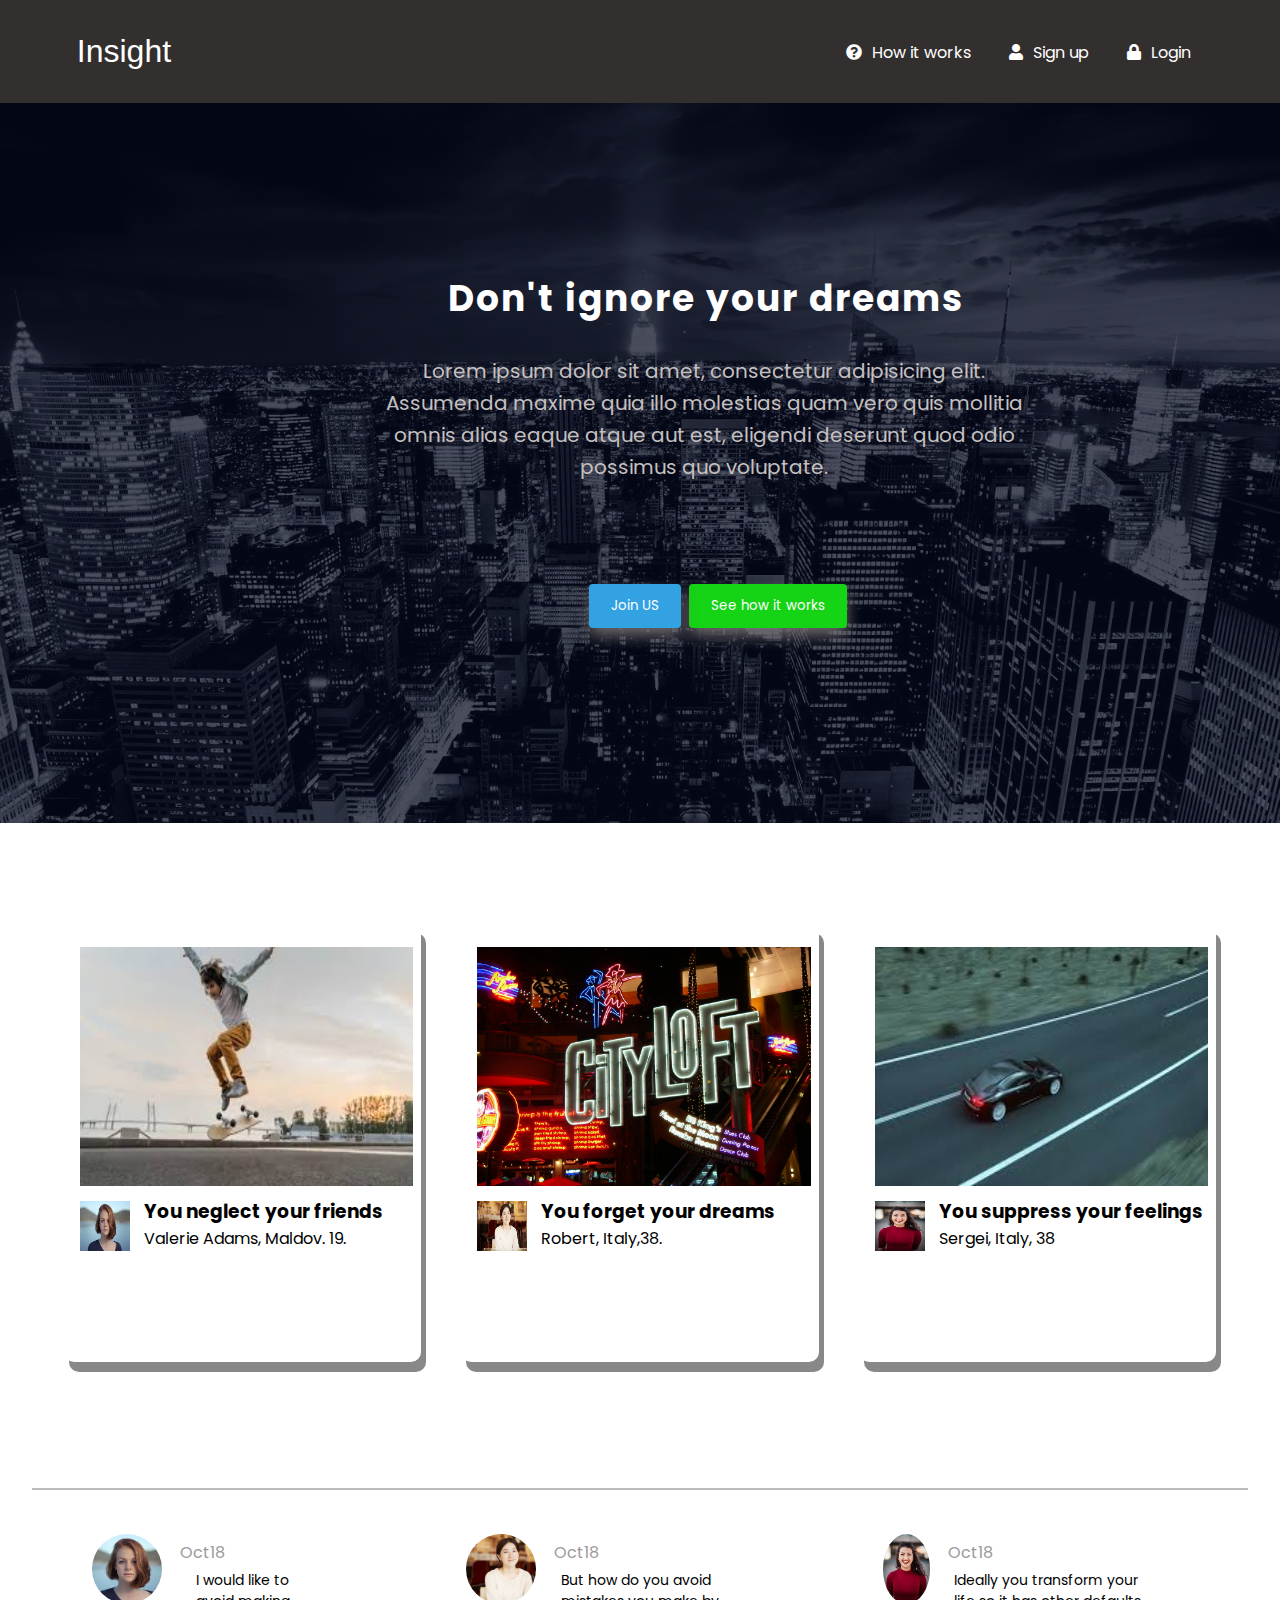
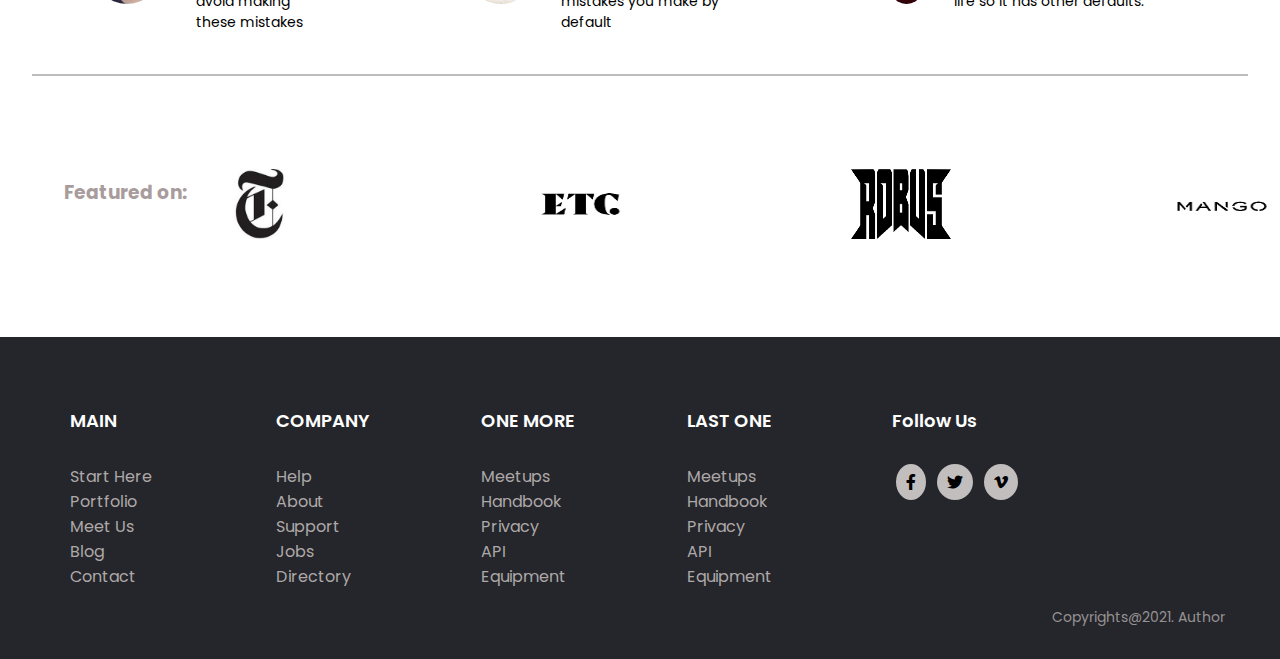
<file: index.html>
<!DOCTYPE html>
<html lang="en">
<head>
    <meta charset="UTF-8">
    <meta http-equiv="X-UA-Compatible" content="IE=edge">
    <meta name="viewport" content="width=device-width, initial-scale=1.0">
    <title>Layout</title>
    <link rel="stylesheet" href="style.css">
    <link rel="stylesheet" href="https://cdnjs.cloudflare.com/ajax/libs/font-awesome/5.15.4/css/all.min.css" integrity="sha512-1ycn6IcaQQ40/MKBW2W4Rhis/DbILU74C1vSrLJxCq57o941Ym01SwNsOMqvEBFlcgUa6xLiPY/NS5R+E6ztJQ==" crossorigin="anonymous" referrerpolicy="no-referrer" />
</head>
<body>
    <main>
        <header class="header">
            <nav class="nav-bar">
                <div class="logo"><a href="index.html">Insight</a></div>
                <div class="nav-links" id="nav-links">

                    <ul>
                        <li><a href="index.html"><i class="fas fa-question-circle"></i>How it works</a></li>
                        <li><a href="signup.html"><i class="fas fa-user"></i>Sign up</a></li>
                        <li><a href="login.html"><i class="fas fa-lock"></i>Login</a></li>
                        
                    </ul>
                </div>
            </nav>
        </header>
        <section class="bodypage">
            <h1>Don't ignore your dreams</h1>
            <p>Lorem ipsum dolor sit amet, consectetur adipisicing elit.
                 Assumenda maxime quia illo molestias quam vero quis 
                 mollitia omnis alias eaque atque aut est, 
                eligendi deserunt quod odio possimus quo voluptate.</p>
            <button class="btn green">See how it works</button>
            <button class="btn blue">Join US</button>
       
        </section>

        <section class="flex-box">
            <div class="row">
                <div class="coll">
                    <img src="images/c1.jpg" alt="">
                    <div class="coll-content">
                        <img src="images/f1.jpg" alt="" class="contimg">
                        <div class="coll-contimg">
                            <h3>You neglect your friends</h3>
                            <p>Valerie Adams, Maldov. 19.</p>
                        </div>                       
                    </div>
               </div>

                <div class="coll">
                    <img src="images/c2.jpg" alt="">
                    <div class="coll-content">
                        <img src="images/f2.jpg" alt="" class="contimg">
                        <div class="coll-contimg">
                            <h3>You forget your dreams</h3>
                            <p>Robert, Italy,38.</p>
                        </div>
                    </div>
                </div>

                <div class="coll">
                    <img src="images/c3.jpg" alt="">
                    <div class="coll-content">
                        <img src="images/f3.jpg" alt="" class="contimg">
                        <div class="coll-contimg">
                            <h3>You suppress your feelings</h3>
                            <p>Sergei, Italy, 38</p>
                        </div>
                    </div>
                </div>

            </div>
        </section>

        <section class="flex-box2">
            <div class="row2 row2_border">
                <div class="coll2">
                    <img src="images/f1.jpg" alt="">
                    <p><span>Oct18</span></p> <br>
                    <p class="down">I would like to avoid making these mistakes</p>
                </div>
                <div class="coll2">
                    <img src="images/f2.jpg" alt="">
                    <p><span>Oct18</span></p> <br>
                    <p class="down">But how do you avoid mistakes you make by default</p>
                </div>
                <div class="coll2">
                    <img src="images/f3.jpg" alt="">
                    <p><span>Oct18</span></p> <br>
                    <p class="down">Ideally you transform your life so it has other defaults.</p>
                </div>

            </div>
        </section>

        <section class="comp_logos">
            <div class="row2">
            <div >
                <h3 class="comp-head">Featured on:</h3>
            </div>
            <div class="comp-logo">
                <img src="images/l1.jpg" alt="">
            </div>
            <div  class="comp-logo">
                <img src="images/l2.png" alt="">
            </div>
            <div  class="comp-logo">
                <img src="images/l3.png" alt="">
            </div>
            <div  class="comp-logo">
                <img src="images/l4.png" alt="">
            </div>
            </div>
        </section>
        
        <footer class="footer">
                <div class="container">
                    <div class="foot_row">
                        <div class="foot_col">
                            <h4>MAIN</h4>
                            <ul>
                                <li><a href="#">Start Here</a></li>
                                <li><a href="#">Portfolio</a></li>
                                <li><a href="#">Meet Us</a></li>
                                <li><a href="#">Blog </a></li>
                                <li><a href="#">Contact</a></li>
                            </ul>
                        </div>
                        <div class="foot_col">
                            <h4>COMPANY</h4>
                            <ul>
                                <li><a href="#">Help</a></li>
                                <li><a href="#">About</a></li>
                                <li><a href="#">Support</a></li>
                                <li><a href="#">Jobs</a></li>
                                <li><a href="#">Directory</a></li>
                            </ul>
                        </div>
                        <div class="foot_col">
                            <h4>ONE MORE</h4>
                            <ul>
                                <li><a href="#">Meetups</a></li>
                                <li><a href="#">Handbook</a></li>
                                <li><a href="#">Privacy</a></li>
                                <li><a href="#">API</a></li>
                                <li><a href="#">Equipment</a></li>
                            </ul>
                        </div>
                        <div class="foot_col">
                            <h4>LAST ONE</h4>
                            <ul>
                                <li><a href="#">Meetups</a></li>
                                <li><a href="#">Handbook</a></li>
                                <li><a href="#">Privacy</a></li>
                                <li><a href="#">API</a></li>
                                <li><a href="#">Equipment</a></li>
                            </ul>
                        </div>
                        <div class="foot_col">
                            <h4>Follow Us</h4>
                            <div class="social_media">
                                <a href="#"><i class="fab fa-facebook-f"></i></a>
                                <a href="#"><i class="fab fa-twitter"></i></a>
                                <a href="#"><i class="fab fa-vimeo-v"></i></a>
                            </div>
                        </div>
                    </div>
                    <p>Copyrights@2021. Author</p>
                </div>
        </footer>
        
    </main>
</body>
</html>
</file>
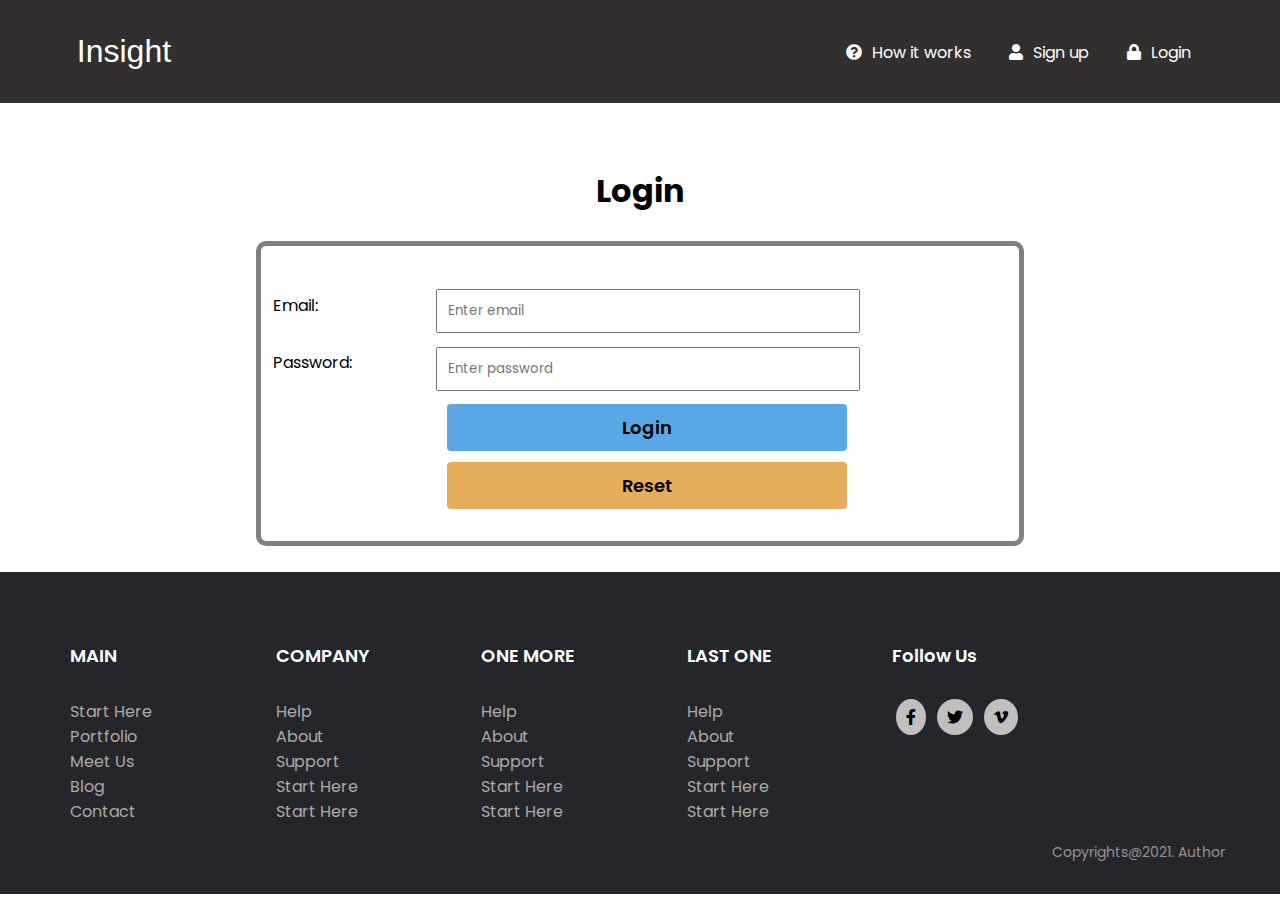
<file: login.html>
<!DOCTYPE html>
<html lang="en">
<head>
    <meta charset="UTF-8">
    <meta http-equiv="X-UA-Compatible" content="IE=edge">
    <meta name="viewport" content="width=device-width, initial-scale=1.0">
    <title>Layout</title>
    <link rel="stylesheet" href="style.css">
    <link rel="stylesheet" href="https://cdnjs.cloudflare.com/ajax/libs/font-awesome/5.15.4/css/all.min.css" integrity="sha512-1ycn6IcaQQ40/MKBW2W4Rhis/DbILU74C1vSrLJxCq57o941Ym01SwNsOMqvEBFlcgUa6xLiPY/NS5R+E6ztJQ==" crossorigin="anonymous" referrerpolicy="no-referrer" />
</head>
<body>
    <main>
        <header class="header">
            <nav class="nav-bar">
                <div class="logo"><a href="index.html">Insight</a></div>
                <div class="nav-links" id="nav-links">

                    <ul>
                        <li><i class="fas fa-question-circle"></i><a href="index.html">How it works</a></li>
                        <li><i class="fas fa-user"></i><a href="signup.html">Sign up</a></li>
                        <li><i class="fas fa-lock"></i><a href="login.html">Login</a></li>
                        
                    </ul>
                </div>
            </nav>
        </header>
     
        <section class="signup">
            <div class="sign_container">
                <form action="" method="">

                    <table>
                        <h2>Login</h2>                      
                        <tr>
                            <td>Email:</td>
                            <td><input type="email" name="mail" placeholder="Enter email" required pattern="[a-z0-9._%+-]+@[a-z0-9.-]+\.[a-z]{2,4}$"></td>
                        </tr>
                        <tr>
                            <td>Password:</td>
                            <td><input type="password" placeholder="Enter password" required pattern="(?=.*\d)(?=.*[a-z])(?=.*[A-Z]).{8,}"></td>
                        </tr>                        
                        <tr>
                            <td></td>
                            <td><input type="submit" value="Login">
                            <input type="reset" value="Reset"></td>
                        </tr>
                    </table>            
                </form>
            </div>
        </section>
        <footer class="footer">
                <div class="container">
                    <div class="foot_row">
                        <div class="foot_col">
                            <h4>MAIN</h4>
                            <ul>
                                <li><a href="#">Start Here</a></li>
                                <li><a href="#">Portfolio</a></li>
                                <li><a href="#">Meet Us</a></li>
                                <li><a href="#">Blog </a></li>
                                <li><a href="#">Contact</a></li>
                            </ul>
                        </div>
                        <div class="foot_col">
                            <h4>COMPANY</h4>
                            <ul>
                                <li><a href="#">Help</a></li>
                                <li><a href="#">About</a></li>
                                <li><a href="#">Support</a></li>
                                <li><a href="#">Start Here</a></li>
                                <li><a href="#">Start Here</a></li>
                            </ul>
                        </div>
                        <div class="foot_col">
                            <h4>ONE MORE</h4>
                            <ul>
                                <li><a href="#">Help</a></li>
                                <li><a href="#">About</a></li>
                                <li><a href="#">Support</a></li>
                                <li><a href="#">Start Here</a></li>
                                <li><a href="#">Start Here</a></li>
                            </ul>
                        </div>
                        <div class="foot_col">
                            <h4>LAST ONE</h4>
                            <ul>
                                <li><a href="#">Help</a></li>
                                <li><a href="#">About</a></li>
                                <li><a href="#">Support</a></li>
                                <li><a href="#">Start Here</a></li>
                                <li><a href="#">Start Here</a></li>
                            </ul>
                        </div>
                        <div class="foot_col">
                            <h4>Follow Us</h4>
                            <div class="social_media">
                                <a href="#"><i class="fab fa-facebook-f"></i></a>
                                <a href="#"><i class="fab fa-twitter"></i></a>
                                <a href="#"><i class="fab fa-vimeo-v"></i></a>
                            </div>
                        </div>
                    </div>
                    <p>Copyrights@2021. Author</p>
                </div>
        </footer>
        
    </main>
</body>
</html>
</file>
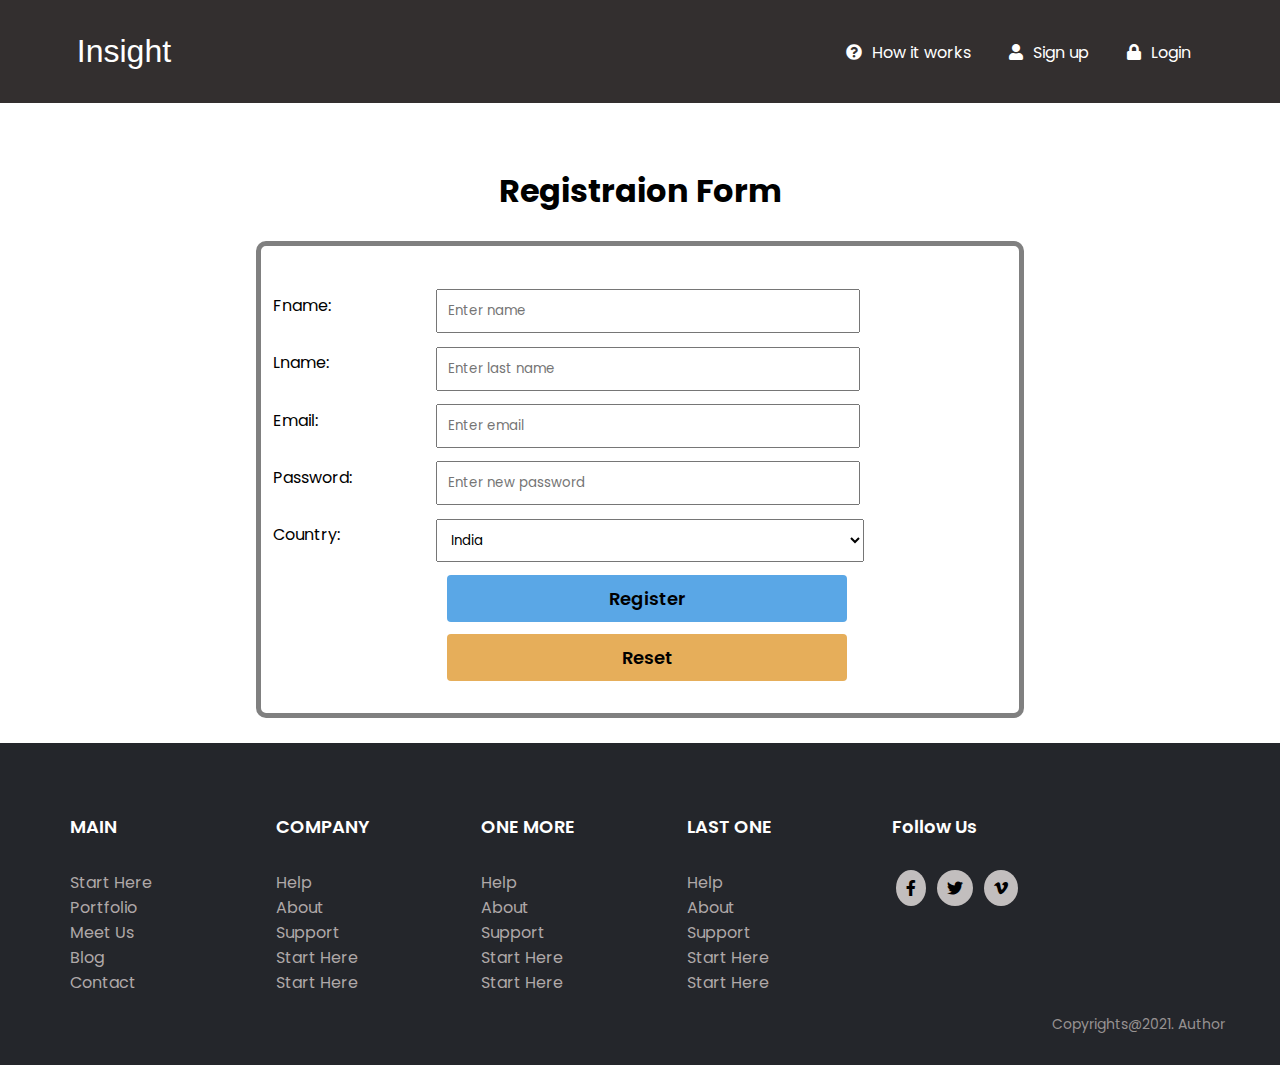
<file: signup.html>
<!DOCTYPE html>
<html lang="en">
<head>
    <meta charset="UTF-8">
    <meta http-equiv="X-UA-Compatible" content="IE=edge">
    <meta name="viewport" content="width=device-width, initial-scale=1.0">
    <title>Layout</title>
    <link rel="stylesheet" href="style.css">
    <link rel="stylesheet" href="https://cdnjs.cloudflare.com/ajax/libs/font-awesome/5.15.4/css/all.min.css" integrity="sha512-1ycn6IcaQQ40/MKBW2W4Rhis/DbILU74C1vSrLJxCq57o941Ym01SwNsOMqvEBFlcgUa6xLiPY/NS5R+E6ztJQ==" crossorigin="anonymous" referrerpolicy="no-referrer" />
</head>
<body>
    <main>
        <header class="header">
            <nav class="nav-bar">
                <div class="logo"><a href="index.html">Insight</a></div>
                <div class="nav-links" id="nav-links">

                    <ul>
                        <li><i class="fas fa-question-circle"></i><a href="index.html">How it works</a></li>
                        <li><i class="fas fa-user"></i><a href="signup.html">Sign up</a></li>
                        <li><i class="fas fa-lock"></i><a href="login.html">Login</a></li>
                        
                    </ul>
                </div>
            </nav>
        </header>
     
        <section class="signup">
            <div class="sign_container">
                <form action="" method="">

                    <table>
                        <h2>Registraion Form</h2>
                        <tr>
                            <td>Fname:</td>
                            <td><input type="text" name="fname" placeholder="Enter name" required pattern="[A-Za-z ]+"></td>
                        </tr>
                        <tr>
                            <td>Lname:</td>
                            <td><input type="text" name="lname" placeholder="Enter last name" required pattern="[A-Za-z ]+"></td>
                        </tr>
                        <tr>
                            <td>Email:</td>
                            <td><input type="email" name="mail" placeholder="Enter email" required pattern="[a-z0-9._%+-]+@[a-z0-9.-]+\.[a-z]{2,4}$"></td>
                        </tr>
                        <tr>
                            <td>Password:</td>
                            <td><input type="password" placeholder="Enter new password" required pattern="(?=.*\d)(?=.*[a-z])(?=.*[A-Z]).{8,}"></td>
                        </tr>
                        
                        <tr>
                            <td>Country:</td>
                            <td><select name="Country" value="country" id="">
                                    <option value="India">India</option>
                                    <option value="India">USA</option>
                                    <option value="India">Afghanistan</option>
                            </select>
                        </td>
                        </tr>
                        
                        
                        <tr>
                            <td></td>
                            <td><input type="submit" value="Register">
                            <input type="reset" value="Reset"></td>
                        </tr>
                    </table>            
                </form>
            </div>
        </section>
        <footer class="footer">
                <div class="container">
                    <div class="foot_row">
                        <div class="foot_col">
                            <h4>MAIN</h4>
                            <ul>
                                <li><a href="#">Start Here</a></li>
                                <li><a href="#">Portfolio</a></li>
                                <li><a href="#">Meet Us</a></li>
                                <li><a href="#">Blog </a></li>
                                <li><a href="#">Contact</a></li>
                            </ul>
                        </div>
                        <div class="foot_col">
                            <h4>COMPANY</h4>
                            <ul>
                                <li><a href="#">Help</a></li>
                                <li><a href="#">About</a></li>
                                <li><a href="#">Support</a></li>
                                <li><a href="#">Start Here</a></li>
                                <li><a href="#">Start Here</a></li>
                            </ul>
                        </div>
                        <div class="foot_col">
                            <h4>ONE MORE</h4>
                            <ul>
                                <li><a href="#">Help</a></li>
                                <li><a href="#">About</a></li>
                                <li><a href="#">Support</a></li>
                                <li><a href="#">Start Here</a></li>
                                <li><a href="#">Start Here</a></li>
                            </ul>
                        </div>
                        <div class="foot_col">
                            <h4>LAST ONE</h4>
                            <ul>
                                <li><a href="#">Help</a></li>
                                <li><a href="#">About</a></li>
                                <li><a href="#">Support</a></li>
                                <li><a href="#">Start Here</a></li>
                                <li><a href="#">Start Here</a></li>
                            </ul>
                        </div>
                        <div class="foot_col">
                            <h4>Follow Us</h4>
                            <div class="social_media">
                                <a href="#"><i class="fab fa-facebook-f"></i></a>
                                <a href="#"><i class="fab fa-twitter"></i></a>
                                <a href="#"><i class="fab fa-vimeo-v"></i></a>
                            </div>
                        </div>
                    </div>
                    <p>Copyrights@2021. Author</p>
                </div>
        </footer>
        
    </main>
</body>
</html>
</file>
<file: style.css>
@import url('https://fonts.googleapis.com/css2?family=Poppins:wght@200;300;600&display=swap');

*{
    margin: 0;
    padding: 0;
    font-family:  'Poppins', sans-serif;
}

nav{
    display: flex;
    padding: 2% 6%;
    justify-content: space-between;
    align-items: center;
    background-color: rgb(51, 47, 47);
}
.logo a{
    font-size: 32px;
    color: #fff;
    font-family: 'Franklin Gothic Medium', 'Arial Narrow', Arial, sans-serif;
    text-decoration: none;
}
.logo:hover{
    transform: scale(1.2);
    transition: 0.3s all ease-in-out;
}
.logo a:hover{
    color: burlywood;
    transition: 0.3s all ease-in-out;
    
}
.fas{
    color: #fff;
    padding: 10px;
}
.nav-links{
    flex: 1;
    text-align: right;
}

.nav-links ul li{
    list-style: none;
    display: inline-block;
    padding: 8px 12px;
    position: relative;
}

.nav-links ul li a{
    text-decoration: none;
    color: #fff;
    font-size: 16px;

}

.nav-links ul li:hover{
    transform: scale(1.1);
    font-weight: 600;

    transition: 0.2s all ease-in-out;
}
.nav-links ul li a:hover{
    color: burlywood;

}
.bodypage{
    min-height: 80vh;
    width: 100%;
    background-image: linear-gradient(rgba(4,9,30,.7),rgba(4,9,30,.7)), url("images/back.jpg");
    background-position: center;
    background-size: cover;
    position: relative;
}
.bodypage h1{
    color: #fff;
    position: absolute;
    top: 25%;
    left: 35%;
    line-height: 4rem;
    font-size: 36px;
    letter-spacing: 2px;
    line-height: 2rem;
}
.bodypage p{
    color: rgb(197, 192, 192);
    position: absolute;
    top: 35%;
    left: 30%;
    line-height: 2rem;
    font-size: 20px;
    text-align: center;
    width: 50%;
}
.bodypage .btn{
    position: absolute;
    border-radius: 4px;
    top: 65%;
    left: 46%;
    margin-top: 1%;
    padding: 12px 22px;
    border: none;
    color: #fff;
    box-shadow: 0px 8px 15px rgba(129, 122, 122, 0.836);
    transition: all 0.3s ease 0s;
    cursor: pointer;
    outline: none;
}
.bodypage .blue:hover, .green:hover{
    background-color: rgb(115, 115, 201);
    transform: scale(1.1);
    transition: 0.3s all ease-in-out;
}
.bodypage .green:hover{
    background-color: rgb(42, 139, 42);
    transition: 0.3s all ease-in-out;
}
.green{
    background-color: rgb(21, 211, 21);
    margin-left: 100px;
}
.blue{
    background-color: rgb(51, 162, 226);
    margin-right: 100px;
}
/* end bodypage */

.flex-box{
        width: 90%;
        margin: auto;
        text-align: center;
        padding-top: 100px;
}

.row{
        display: flex;
        justify-content: space-between;
        height: 50vh;
        margin-bottom: 10%;
        position: relative;
    }
.row2{
    
        display: flex;
        justify-content: space-between;
        height: 15vh;
        position: relative;
        margin-bottom: 3%;
        padding: 2% 0;
    
}
.row2_border{
    border-bottom: rgb(190, 189, 189) 2px solid;
    border-top: rgb(190, 189, 189) 2px solid ;
}
.coll{
    flex-basis: 31%;
    border-radius: 10px;
    background: #fff;
    padding: 20px 12px;
    margin-bottom: 1%;
    box-sizing: border-box;
    box-shadow: 5px 10px #888888;
    transition: 0.5s;
}
.coll:hover{
    transform: scale(1.1);
    transition: 0.3s all  ease-in-out;
}
.coll img{
    height: 60%;
    width: 100%;
    padding: 4px;
}


.coll-content{
    display: flex;
}
.coll-content img{
    height: 50px;
    width: 50px;
}
.coll-contimg{
    text-align: left;
    margin-left: 3%;
}





.flex-box2{
    margin: 0 auto;
    width: 95%;
}
.coll2{
    display: flex;
    justify-content: space-between;

}
.coll2 img{
    height: 70px;
    width: 70px;
    border-radius: 50%;
    margin: 19px 19px 19px 60px;
    object-fit: cover;

}
.coll2 p{
    margin: 15px;
}
.coll2 p span{
    position: relative;
    right: 35%;
    top: 10%;
    color: rgb(156, 154, 154);
}
.down{
    position: relative;
    right: 20%;
    top: 30%;
    font-size: 14px;
}

/* Company logos */
.comp-logos {
    position: relative;
}
.comp-head{
    position: absolute;
    top: 35%;
    left: 5%;
    color: rgb(168, 156, 156);
}
.comp-logo img{
    height: 70px;
    width: 100px;
    padding: 20px;
    margin: 8%;
    color: rgb(190, 182, 182);
}
.comp-logo img:hover{
 transform: scale(1.3);
 transition: 0.3s all ease-in-out;
}

.container{
    max-width: 1170px;
    margin: auto;
    position: relative;
}
.foot_row{
    display: flex;
    flex-wrap: wrap;
}
ul{
    list-style: none;
}
.foot_col ul li a{
    text-decoration: none;
    color: rgb(175, 168, 168);
}
.foot_col ul li:hover{
    transform: scale(1.1);
    transition: 0.2s all ease-in-out;
}
.footer{
    background-color: #24262b;
    padding: 70px 0;
}
.foot_col{
    width: 15%;
    padding: 0 15px;
}
.foot_col h4{
    font-size: 18px;
    color: #ffffff;
    margin-bottom: 30px;
    font-weight: 600;
    
}

.social_media a{
    margin: 2%;
}
.social_media a i{
    padding: 10px;
    background: rgb(194, 190, 190);
    border-radius: 50%;
    color: black;
}
.social_media a i:hover{
    transform: scale(1.3);
    transition: 0.2s all ease-in-out;
}
.container p{
    color: rgb(151, 146, 146);
    position: absolute;
    font-size: 14px;
    top: 110%;
    right: 0%;
}
.clr{
    clear: both;
}

/* Sigunup page */
table{
    border: 5px solid grey;
    border-radius: 10px;
    margin: 2% auto;
    width: 60%;
    padding: 30px 10px;
    position: relative;
}
form h2{
    text-align: center;
    margin-top: 5%;
    font-size: 32px;
}
table tr td input,select{ 
    padding: 10px;
    width: 70%;
    margin-top: 2%;
}
table tr td select{
    width: 75%;
    
}
table tr td input[type="submit"],input[type="reset"]{
    background-color: rgb(90, 167, 230);
    border: none;
    border-radius: 4px;
    font-size: 18px;
    font-weight: 600;
    cursor: pointer;
    position: relative;
    left: 2%;
}
table tr td input[type="submit"]:hover{
    background-color: rgb(57, 57, 133);
    color: #fff;
    transition: 0.3s all ease-in-out;
}
table tr td input[type="reset"]{
    background-color: rgb(230, 174, 90);
}
table tr td input[type="reset"]:hover{
    background-color: rgb(105, 83, 49);
    color: #fff;
    transition: 0.3s all ease-in-out;
}

@media screen  and (max-width:1020px){
    .bodypage h1{
        position: absolute;
        left: 20%;
        line-height: 2rem;

    }
    .bodypage p{
        text-align: center;
        width: 50%;
        position: absolute;
        font-size: 16px;
        line-height: normal;
        left: 25%;
    }
    .bodypage .btn{
        position: absolute;
        left: 38%;
        padding: 7px 10px;
    }
    .coll{
        height: 100%;
    }
    .coll h2,p{
        font-size: 16px;
    }
    .flex-box2{
        position: relative;
    }
    .row2{
        height: 100%;
        padding-bottom: 5%;
        position: relative;
    }
    
    .down{
        position: relative;
        /* right: 27%; */
        right: 15%;
        top: 33%;
        font-size: 10px;
    }
    .comp-head{
        top: 3%;
    }

    .contimg{
        height: 20px;
        width: 20px;
    }



}
@media screen  and (max-width:810px){
    .nav-links ul li{
        display: inline-block;
        padding: 8px 5px;
        position: relative;
        font-size: 9px;
    }

    .bodypage h1{
        position: absolute;
        left: 20%;
        line-height: 2rem;
        font-size: 27px;
        text-align: center;

    }
    .bodypage p{
        text-align: center;
        width: 50%;
        position: absolute;
        font-size: 16px;
        line-height: normal;
        left: 25%;
    }
    .bodypage .btn{
        position: absolute;
        left: 30%;
        padding: 7px 10px;
        margin-top: 10%;

    }
    .flex-box h3{
        font-size: 15px;
    }
    .flex-box p{
        font-size: 13px;
    }
    .row2{
        display: block;
        height: 100%;
        position: relative;
    }
    .flex-box2 img{
        height: 100px;
        width: 100px;
        position: relative;
        left: 10%;
    }
    
    .coll2{
        position: relative;
        height: 100%;
    }
    
    .coll2 p span{
        position: absolute;
        left: 50%;
        top: 28%;
    }
    
    .down{
        position: absolute;
        left: 48%;
        top: 35%;
        font-size: 12px;
    }
    .comp-head{
        position: relative;
        top: 5%;
        left: 40%;
        font-size: 22px;
    }
    .comp-logo{
        text-align: center;
    }
    .comp-logo img{
        height: 50px;
        margin-bottom: 0%;
    }

    .contimg{
        display: none;
    }

}
@media screen  and (max-width:510px){
    .bodypage{
        min-height: 80vh;
    }
    .bodypage h1{
        text-align: center;
        position: absolute;
        font-size: 25px;
        left: 15%;
        line-height: 2rem;
    }
    .bodypage p{
        text-align: center;
        width: 80%;
        position: absolute;
        font-size: 16px;
        line-height: normal;
        left: 14%;
    }
    .bodypage .btn{
        position: absolute;
        left: 29%;
    }
    .nav-links ul li{
        display: inline-block;
        padding: 8px 5px;
        position: relative;
    }
    .nav-links ul li a{
        font-size: 14px;

    }
    
    .flex-box{
        width: 80%;
        margin: auto;
        text-align: center;
        padding-top: 100px;
    }

    .row{
        display: block;
        height: 100%;
        margin-bottom: 5%;
        position: relative;
}

    .coll{
        margin-bottom: 9%;
        box-sizing: border-box;
}
    .coll img{
        height: 200px;
        width: 78%;
        padding: 2px;
}
.flex-box2 img{
    height: 100px;
    width: 100px;
    position: relative;
    left: 10%;
}
    
    .coll2{
        position: relative;
    }
    .coll2 p span{
        position: absolute;
        left: 50%;
        top: 20%;
    }
    .down{
        position: absolute;
        top: 30%;
        right: 30%;
        font-size: 12px;
        font-weight: bolder;
        color: rgb(109, 104, 104);
    }
    .comp-logos{
        position: relative;
    }
    .comp-head{
        position: absolute;
        top: 1%;
        left: 35%;
        font-size: 22px;
    }
    
    .comp-logo{
        display: block;
        text-align: center;
    }
    .comp-logo img{
        height: 50px;
        text-align: center;
        background-color: grey;
    }
    table tr td input[type="submit"],input[type="reset"]{
        font-size: 15px;

    }
    .contimg{
        display: none;
    }
    /* footer */
    .foot_col{
        width: 30%;
        margin-bottom: 30px;
    }
    
}
</file>
